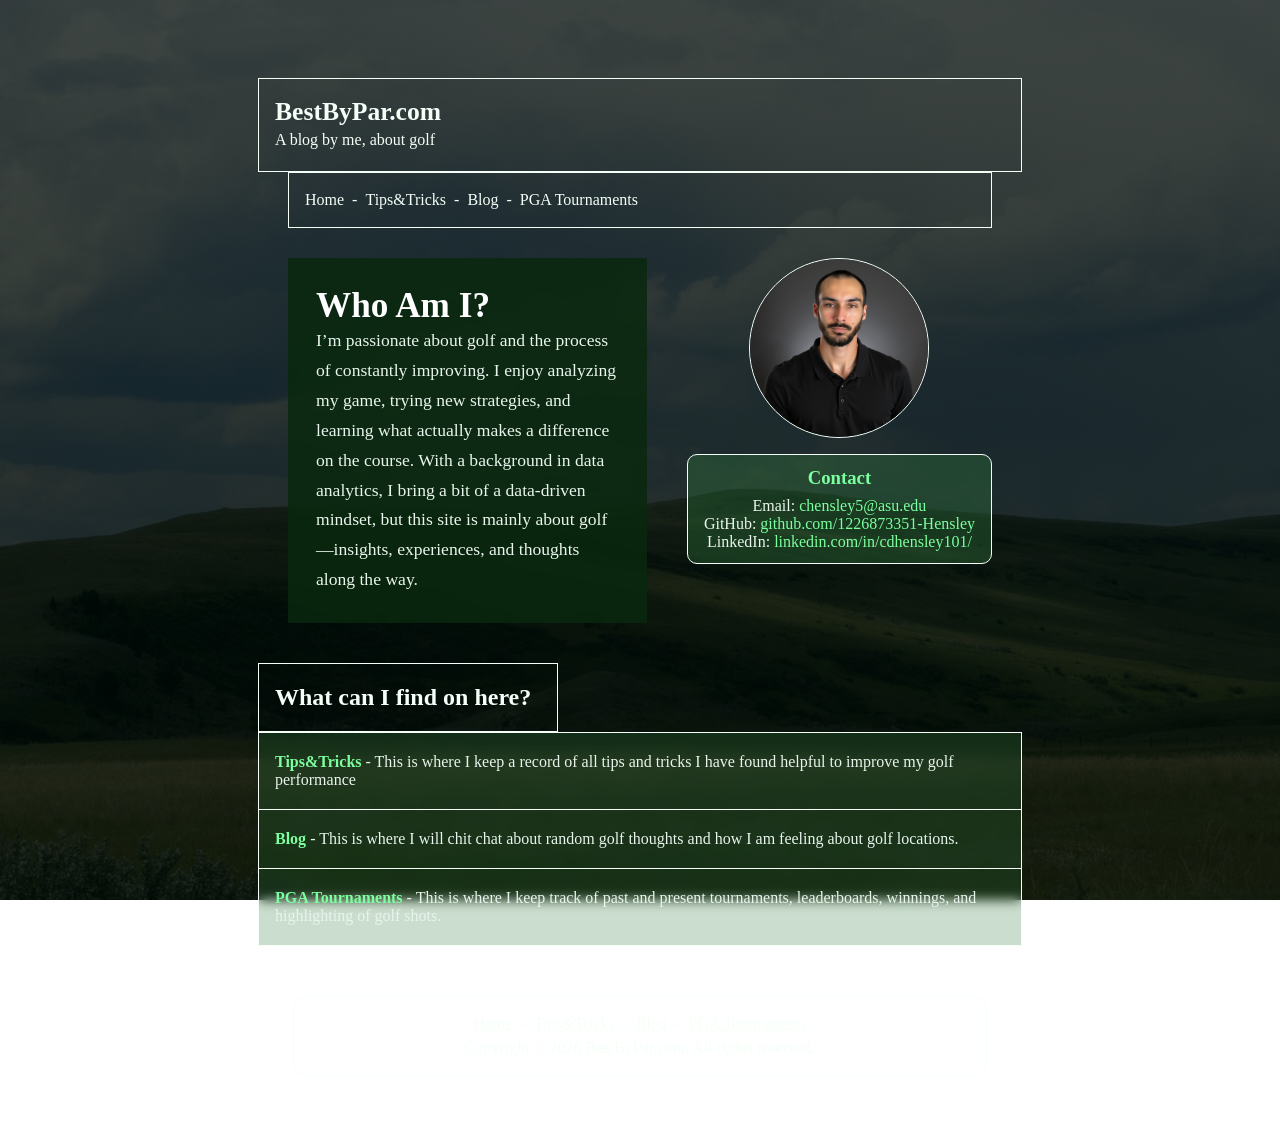
<file: index.html>
<!DOCTYPE html>
<html lang="en">
<head>
  <meta charset="UTF-8" />
  <meta name="viewport" content="width=device-width, initial-scale=1.0" />
  <meta name="description" content="BestByPar.com delivers practical golf tips, swing advice, and insights to help you lower your score and play more consistent golf.">
  <meta name="keywords" content="golf tips, golf blog, improve golf game">
  <title>BestByPar.com</title>
  <link rel="stylesheet" href="style.css" />
</head>
<body>
  <div id="wrapper">

    <header class="site-header">
      <div class="branding">
        <h1>BestByPar.com</h1>
        <p>A blog by me, about golf</p>
      </div>
    </header>

    <nav class="main-nav">
      <a href="index.html">Home</a>
      <span>-</span>
      <a href="TipsAndTricks.html">Tips&amp;Tricks</a>
      <span>-</span>
      <a href="blog.html">Blog</a>
      <span>-</span>
      <a href="pga-tournaments.html">PGA Tournaments</a>
    </nav>

    <main>
      <section class="intro-section">
        <div class="intro-row">

          <div class="about-box">
            <h2>Who Am I?</h2>
          <p>
            I’m passionate about golf and the process of constantly improving. 
            I enjoy analyzing my game, trying new strategies, 
            and learning what actually makes a difference on the course. 
            With a background in data analytics, I bring a bit of a data-driven mindset, 
            but this site is mainly about golf—insights, experiences, and thoughts along the way.
          </p>
          </div>

          <div class="profile-section">
            <div class="profile-circle">
            <img src="headshot.png" alt="Profile Picture" />
            </div>
            <div class="contact-box">
              <h3>Contact</h3>

              <p>Email: 
                <a href="mailto:chensley5@asu.edu" target="_blank" >
                  chensley5@asu.edu
                </a>
              </p>


              <p>GitHub: 
                <a href="https://github.com/1226873351-Hensley" target="_blank">
                  github.com/1226873351-Hensley
                </a>
              </p>

              <p>LinkedIn: 
                <a href="https://www.linkedin.com/in/cdhensley101/" target="_blank">
                  linkedin.com/in/cdhensley101/
                </a>
              </p>
            </div>
        </div>

        </div>
      </section>

      <section class="content-section">
        <div class="section-label">
          <h3>What can I find on here?</h3>
        </div>

        <div class="info-table">
          <div class="info-row">
            <p>
              <strong>Tips&amp;Tricks</strong> - This is where I keep a record of all tips and
              tricks I have found helpful to improve my golf performance
            </p>
          </div>

          <div class="info-row">
            <p>
              <strong>Blog</strong> - This is where I will chit chat about random golf thoughts
              and how I am feeling about golf locations.
            </p>
          </div>

          <div class="info-row">
            <p>
              <strong>PGA Tournaments</strong> - This is where I keep track of past and present
              tournaments, leaderboards, winnings, and highlighting of golf shots.
            </p>
          </div>
        </div>
      </section>
    </main>

    <footer class="site-footer">
      <div class="footer-links">
        <a href="index.html">Home</a>
        <span>-</span>
        <a href="TipsAndTricks.html">Tips&amp;Tricks</a>
        <span>-</span>
        <a href="blog.html">Blog</a>
        <span>-</span>
        <a href="pga-tournaments.html">PGA Tournaments</a>
      </div>
      <p>Copyright © 2026 BestByPar.com. All rights reserved.</p>
    </footer>

  </div>
</body>
</html>
</file>
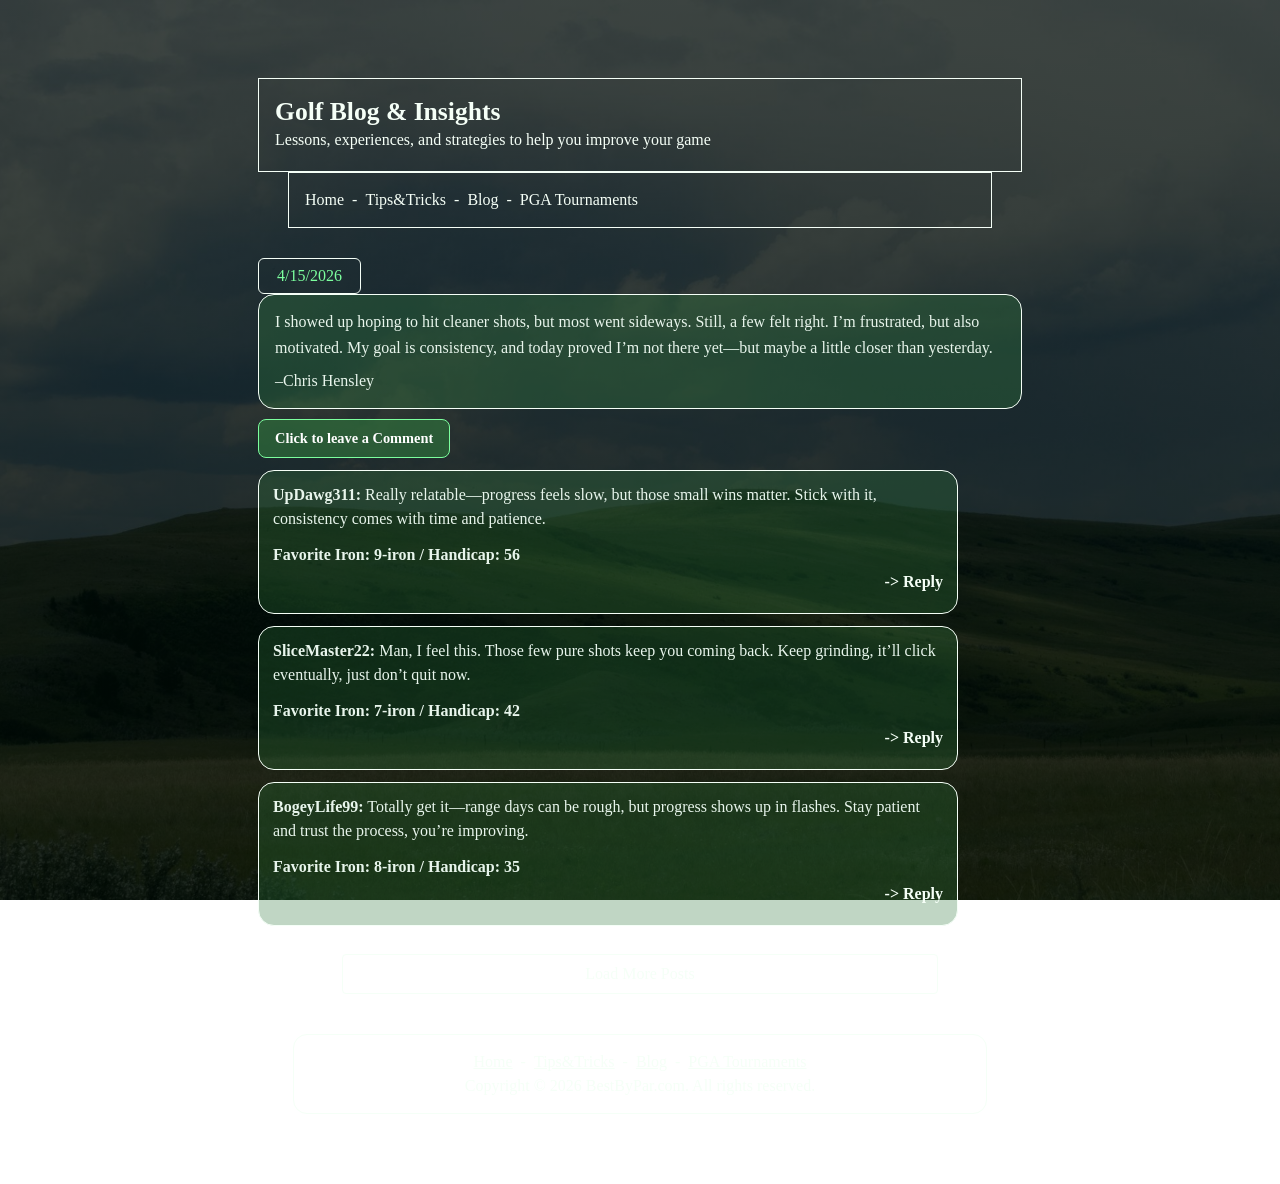
<file: blog.html>
<!DOCTYPE html>
<html lang="en">
<head>
  <meta charset="UTF-8" />
  <meta name="viewport" content="width=device-width, initial-scale=1.0" />
  <meta name="description" content="Read golf insights, personal experiences, and course strategies on the BestByPar blog to improve your mindset and performance.">
  <meta name="keywords" content="golf blog, golf experiences, golf strategy">
  <title>BestByPar.com | Blog</title>
  <link rel="stylesheet" href="style.css" />
</head>
<body>
  <div id="wrapper">

    <header class="site-header">
      <div class="branding">
        <h1>Golf Blog & Insights</h1>
        <p>Lessons, experiences, and strategies to help you improve your game</p>
      </div>
    </header>

    <nav class="main-nav">
      <a href="index.html">Home</a>
      <span>-</span>
      <a href="TipsAndTricks.html">Tips&amp;Tricks</a>
      <span>-</span>
      <a href="blog.html">Blog</a>
      <span>-</span>
      <a href="pga-tournaments.html">PGA Tournaments</a>
    </nav>

    <main>
      <section class="blog-shell">

        <article class="blog-post">
          <div class="post-date">4/15/2026</div>

          <div class="post-entry">
            <p>
              I showed up hoping to hit cleaner shots, but most went sideways.
              Still, a few felt right. I’m frustrated, but also motivated.
              My goal is consistency, and today proved I’m not there yet—but
              maybe a little closer than yesterday.
            </p>
            <p class="post-author">–Chris Hensley</p>
          </div>

          <a href="#" class="comment-button">Click to leave a Comment</a>

          <div class="comment-form hidden-form">
            <input type="text" class="username" placeholder="Username" />
            <input type="text" class="iron" placeholder="Favorite Iron (ex: 7-iron)" />
            <input type="text" class="handicap" placeholder="Handicap" />
            <textarea class="commentText" placeholder="Write your comment..."></textarea>
            <button class="submitComment">Submit</button>
          </div>




          <div class="comment-card">
            <p>
              <strong>UpDawg311:</strong>
              Really relatable—progress feels slow, but those small wins matter.
              Stick with it, consistency comes with time and patience.
            </p>
            <p class="comment-meta">Favorite Iron: 9-iron / Handicap: 56</p>
            <a href="#" class="reply-button">-&gt; Reply</a>
            <div class="replies"></div>
          </div>

          <div class="comment-card">
            <p>
              <strong>SliceMaster22:</strong>
              Man, I feel this. Those few pure shots keep you coming back.
              Keep grinding, it’ll click eventually, just don’t quit now.
            </p>
            <p class="comment-meta">Favorite Iron: 7-iron / Handicap: 42</p>
            <a href="#" class="reply-button">-&gt; Reply</a>
            <div class="replies"></div>
          </div>

          <div class="comment-card">
            <p>
              <strong>BogeyLife99:</strong>
              Totally get it—range days can be rough, but progress shows up
              in flashes. Stay patient and trust the process, you’re improving.
            </p>
            <p class="comment-meta">Favorite Iron: 8-iron / Handicap: 35</p>
            <a href="#" class="reply-button">-&gt; Reply</a>
            <div class="replies"></div>
          </div>
        </article>
        
        <article class="blog-post hidden-post" id="extra-blog-post" style="margin-top: 40px;">
          <div class="post-date">4/08/2026</div>

          <div class="post-entry">
            <p>
              Today felt a little better. My contact was still inconsistent, but I started
              to notice that when I stayed patient and kept my tempo smooth, the ball flight
              improved. It was not perfect, but it felt more repeatable.
            </p>
            <p class="post-author">–Chris Hensley</p>
          </div>

          <a href="#" class="comment-button">Click to leave a Comment</a>

            <div class="comment-form hidden-form">
              <input type="text" class="username" placeholder="Username" />
              <input type="text" class="iron" placeholder="Favorite Iron (ex: 7-iron)" />
              <input type="text" class="handicap" placeholder="Handicap" />
              <textarea class="commentText" placeholder="Write your comment..."></textarea>
              <button class="submitComment">Submit</button>
            </div>


          <div class="comment-card">
            <p>
              <strong>TempoFan12:</strong>
              That sounds like real progress. The shots might not all be there yet,
              but noticing a repeatable pattern is a big step.
            </p>
            <p class="comment-meta">Favorite Iron: 7-iron / Handicap: 24</p>
            <a href="#" class="reply-button">Reply</a>
            <div class="replies"></div>
          </div>
        </article>

      <div class="load-posts">
        <a href="#" id="loadMoreBlogBtn">Load More Posts</a>
      </div>

      </section>
    </main>

    <footer class="site-footer">
      <div class="footer-links">
        <a href="index.html">Home</a>
        <span>-</span>
        <a href="TipsAndTricks.html">Tips&amp;Tricks</a>
        <span>-</span>
        <a href="blog.html">Blog</a>
        <span>-</span>
        <a href="pga-tournaments.html">PGA Tournaments</a>
      </div>
      <p>Copyright © 2026 BestByPar.com. All rights reserved.</p>
    </footer>

  </div>
  <script>
    document.addEventListener("click", function(e) {
      if (e.target.classList.contains("comment-button")) {
        e.preventDefault();

        const blogPost = e.target.closest(".blog-post");
        const form = blogPost.querySelector(".comment-form");

        form.style.display = "block";
      }

      if (e.target.classList.contains("submitComment")) {
        const blogPost = e.target.closest(".blog-post");
        const form = blogPost.querySelector(".comment-form");

        const username = form.querySelector(".username").value;
        const iron = form.querySelector(".iron").value;
        const handicap = form.querySelector(".handicap").value;
        const commentText = form.querySelector(".commentText").value;

        if (!username || !iron || !handicap || !commentText) {
          alert("Please fill out all fields");
          return;
        }

        const newComment = document.createElement("div");
        newComment.classList.add("comment-card");

        newComment.innerHTML = `
          <p><strong>${username}:</strong> ${commentText}</p>
          <p class="comment-meta">Favorite Iron: ${iron} / Handicap: ${handicap}</p>
          <a href="#" class="reply-button">Reply</a>
          <div class="replies"></div>
        `;

        form.insertAdjacentElement("afterend", newComment);

        form.style.display = "none";
        form.querySelector(".username").value = "";
        form.querySelector(".iron").value = "";
        form.querySelector(".handicap").value = "";
        form.querySelector(".commentText").value = "";
      }
    });
  </script>
  <script>
    document.addEventListener("click", function(e) {
      if (e.target.classList.contains("reply-button")) {
        e.preventDefault();

        const commentCard = e.target.closest(".comment-card");

        if (commentCard.querySelector(".reply-form")) return;

        const form = document.createElement("div");
        form.classList.add("reply-form");

        form.innerHTML = `
          <input type="text" placeholder="Username" class="reply-username" />
          <input type="text" placeholder="Favorite Iron" class="reply-iron" />
          <input type="text" placeholder="Handicap" class="reply-handicap" />
          <textarea placeholder="Write a reply..." class="reply-text"></textarea>
          <button class="submit-reply">Submit</button>
        `;

        commentCard.appendChild(form);
      }

      if (e.target.classList.contains("submit-reply")) {
        const form = e.target.closest(".reply-form");
        const commentCard = e.target.closest(".comment-card");

        const username = form.querySelector(".reply-username").value;
        const iron = form.querySelector(".reply-iron").value;
        const handicap = form.querySelector(".reply-handicap").value;
        const text = form.querySelector(".reply-text").value;

        if (!username || !iron || !handicap || !text) {
          alert("Please fill out all fields");
          return;
        }

        const reply = document.createElement("div");
        reply.classList.add("comment-card");

        reply.innerHTML = `
          <p><strong>${username}:</strong> ${text}</p>
          <p class="comment-meta">Favorite Iron: ${iron} / Handicap: ${handicap}</p>
          <a href="#" class="reply-button">Reply</a>
          <div class="replies"></div>
        `;

        commentCard.querySelector(".replies").appendChild(reply);
        form.remove();
      }
    });
  </script>


  <script>
    const loadMoreBlogBtn = document.getElementById("loadMoreBlogBtn");
    const extraBlogPost = document.getElementById("extra-blog-post");

    loadMoreBlogBtn.addEventListener("click", function(e) {
      e.preventDefault();
      extraBlogPost.style.display = "block";
      loadMoreBlogBtn.style.display = "none";
    });
  </script>



</body>
</html>
</file>
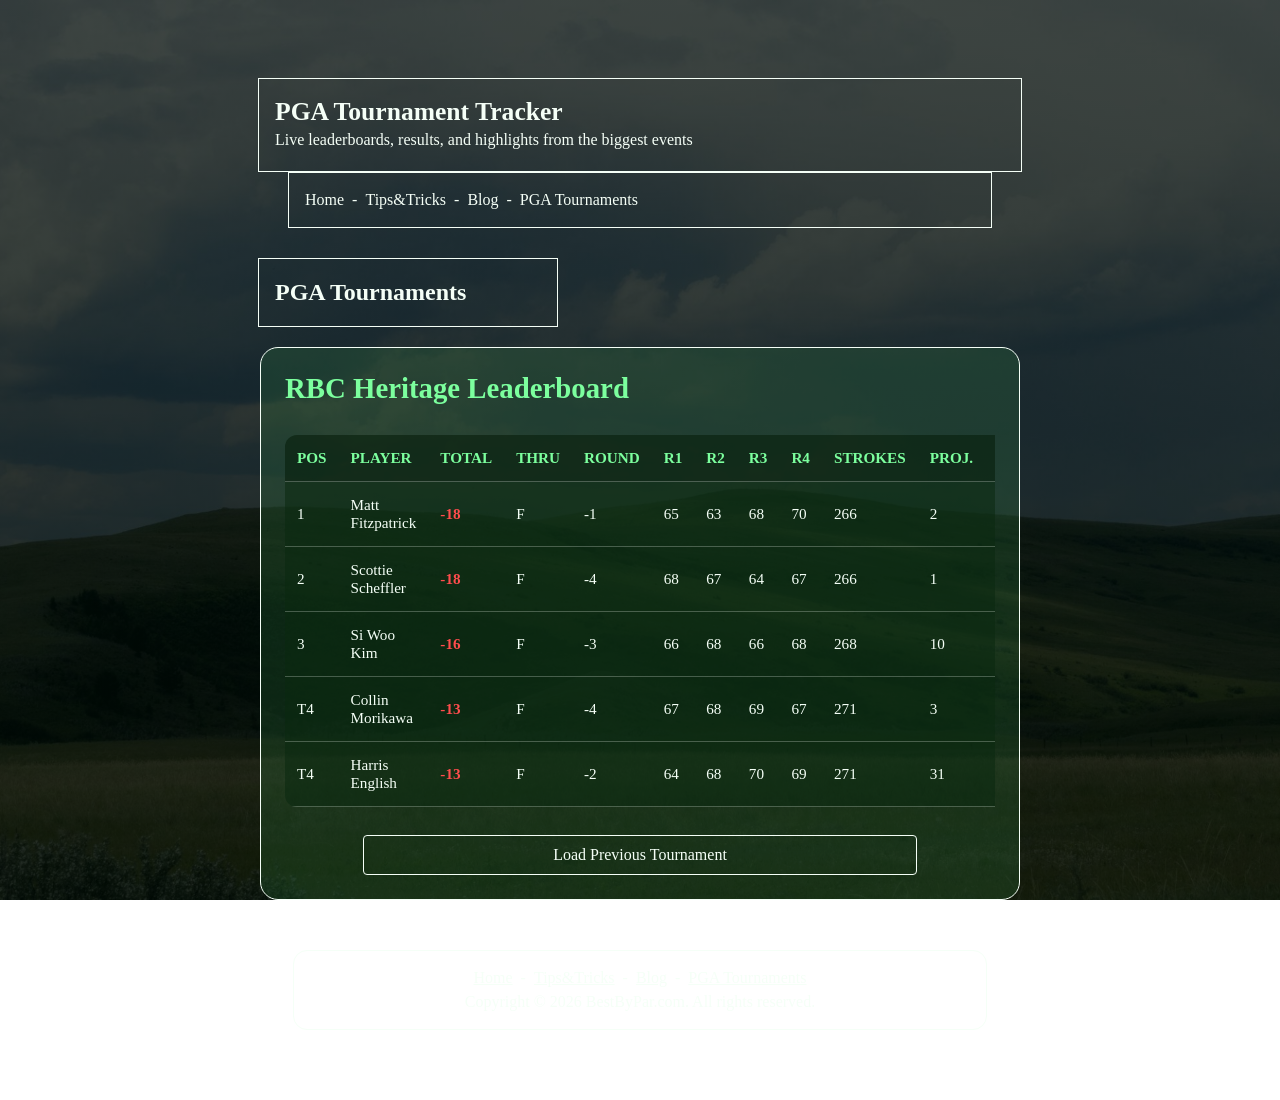
<file: pga-tournaments.html>
<!DOCTYPE html>
<html lang="en">
<head>
  <meta charset="UTF-8" />
  <meta name="viewport" content="width=device-width, initial-scale=1.0" />
  <meta name="description" content="Stay updated with PGA tournament leaderboards, results, and highlights from the biggest golf events.">
  <meta name="keywords" content="PGA tournaments, golf leaderboard, golf results">
  <title>BestByPar.com | PGA Tournaments</title>
  <link rel="stylesheet" href="style.css" />
</head>
<body>
  <div id="wrapper">

    <header class="site-header">
      <div class="branding">
        <h1>PGA Tournament Tracker</h1>
        <p>Live leaderboards, results, and highlights from the biggest events</p>
      </div>
    </header>

    <nav class="main-nav">
      <a href="index.html">Home</a>
      <span>-</span>
      <a href="TipsAndTricks.html">Tips&amp;Tricks</a>
      <span>-</span>
      <a href="blog.html">Blog</a>
      <span>-</span>
      <a href="pga-tournaments.html">PGA Tournaments</a>
    </nav>

    <main>
      <section class="content-section">
        <div class="section-label">
          <h3>PGA Tournaments</h3>
        </div>

        <div class="leaderboard-box">
          <h2>
            <a href="https://rbcheritage.com/" target="_blank" class="leaderboard-link">
              RBC Heritage Leaderboard
            </a>
        </h2>
        <div class="table-wrapper">
            <table class="leaderboard-table">
            <thead>
                <tr>
                <th>POS</th>
                <th>PLAYER</th>
                <th>TOTAL</th>
                <th>THRU</th>
                <th>ROUND</th>
                <th>R1</th>
                <th>R2</th>
                <th>R3</th>
                <th>R4</th>
                <th>STROKES</th>
                <th>PROJ.</th>
                <th>STARTING</th>
                </tr>
            </thead>
            <tbody>
                <tr>
                <td>1</td>
                <td>Matt Fitzpatrick</td>
                <td class="score-red">-18</td>
                <td>F</td>
                <td>-1</td>
                <td>65</td>
                <td>63</td>
                <td>68</td>
                <td>70</td>
                <td>266</td>
                <td>2</td>
                <td>5</td>
                </tr>
                <tr>
                <td>2</td>
                <td>Scottie Scheffler</td>
                <td class="score-red">-18</td>
                <td>F</td>
                <td>-4</td>
                <td>68</td>
                <td>67</td>
                <td>64</td>
                <td>67</td>
                <td>266</td>
                <td>1</td>
                <td>2</td>
                </tr>
                <tr>
                <td>3</td>
                <td>Si Woo Kim</td>
                <td class="score-red">-16</td>
                <td>F</td>
                <td>-3</td>
                <td>66</td>
                <td>68</td>
                <td>66</td>
                <td>68</td>
                <td>268</td>
                <td>10</td>
                <td>19</td>
                </tr>
                <tr>
                <td>T4</td>
                <td>Collin Morikawa</td>
                <td class="score-red">-13</td>
                <td>F</td>
                <td>-4</td>
                <td>67</td>
                <td>68</td>
                <td>69</td>
                <td>67</td>
                <td>271</td>
                <td>3</td>
                <td>4</td>
                </tr>
                <tr>
                <td>T4</td>
                <td>Harris English</td>
                <td class="score-red">-13</td>
                <td>F</td>
                <td>-2</td>
                <td>64</td>
                <td>68</td>
                <td>70</td>
                <td>69</td>
                <td>271</td>
                <td>31</td>
                <td>55</td>
                </tr>
            </tbody>
            </table>
        </div>
        <article class="leaderboard-box hidden-tournament" id="previousTournament">
        <h2>
            <a href="#" target="_blank" class="leaderboard-link">
            Masters Tournament Leaderboard
            </a>
        </h2>
        <div class="table-wrapper">
            <table class="leaderboard-table">
                <thead>
                <tr>
                    <th>POS</th>
                    <th>PLAYER</th>
                    <th>TOTAL</th>
                    <th>THRU</th>
                    <th>ROUND</th>
                    <th>R1</th>
                    <th>R2</th>
                    <th>R3</th>
                    <th>R4</th>
                    <th>STROKES</th>
                    <th>PROJ.</th>
                    <th>STARTING</th>
                </tr>
                </thead>
                <tbody>
                <tr>
                    <td>1</td>
                    <td>Rory McIlroy</td>
                    <td class="score-red">-12</td>
                    <td>F</td>
                    <td>-1</td>
                    <td>67</td>
                    <td>65</td>
                    <td>73</td>
                    <td>71</td>
                    <td>276</td>
                    <td>7</td>
                    <td>31</td>
                </tr>
                <tr>
                    <td>2</td>
                    <td>Scottie Scheffler</td>
                    <td class="score-red">-11</td>
                    <td>F</td>
                    <td>-4</td>
                    <td>70</td>
                    <td>74</td>
                    <td>65</td>
                    <td>68</td>
                    <td>277</td>
                    <td>2</td>
                    <td>7</td>
                </tr>
                <tr>
                    <td>T3</td>
                    <td>Tyrrell Hatton</td>
                    <td class="score-red">-10</td>
                    <td>F</td>
                    <td>-6</td>
                    <td>74</td>
                    <td>66</td>
                    <td>72</td>
                    <td>66</td>
                    <td>278</td>
                    <td>-</td>
                    <td>-</td>
                </tr>
                <tr>
                    <td>T3</td>
                    <td>Russell Henley</td>
                    <td class="score-red">-10</td>
                    <td>F</td>
                    <td>-4</td>
                    <td>73</td>
                    <td>71</td>
                    <td>66</td>
                    <td>68</td>
                    <td>278</td>
                    <td>15</td>
                    <td>29</td>
                </tr>
                <tr>
                    <td>T3</td>
                    <td>Justin Rose</td>
                    <td class="score-red">-10</td>
                    <td>F</td>
                    <td>-2</td>
                    <td>70</td>
                    <td>69</td>
                    <td>69</td>
                    <td>70</td>
                    <td>278</td>
                    <td>12</td>
                    <td>22</td>
                </tr>
                </tbody>
            </table>
        </div>
        </article>
        
        <div class="load-posts">
            <a href="#" id="loadPreviousTournamentBtn">Load Previous Tournament</a>
        </div>

      </section>
    </main>

    <footer class="site-footer">
      <div class="footer-links">
        <a href="index.html">Home</a>
        <span>-</span>
        <a href="TipsAndTricks.html">Tips&amp;Tricks</a>
        <span>-</span>
        <a href="blog.html">Blog</a>
        <span>-</span>
        <a href="pga-tournaments.html">PGA Tournaments</a>
      </div>
      <p>Copyright © 2026 BestByPar.com. All rights reserved.</p>
    </footer>

  </div>

    <script>
        const loadPreviousTournamentBtn = document.getElementById("loadPreviousTournamentBtn");
        const previousTournament = document.getElementById("previousTournament");

        loadPreviousTournamentBtn.addEventListener("click", function(e) {
            e.preventDefault();
            previousTournament.style.display = "block";
            loadPreviousTournamentBtn.style.display = "none";
        });
    </script>


</body>
</html>
</file>
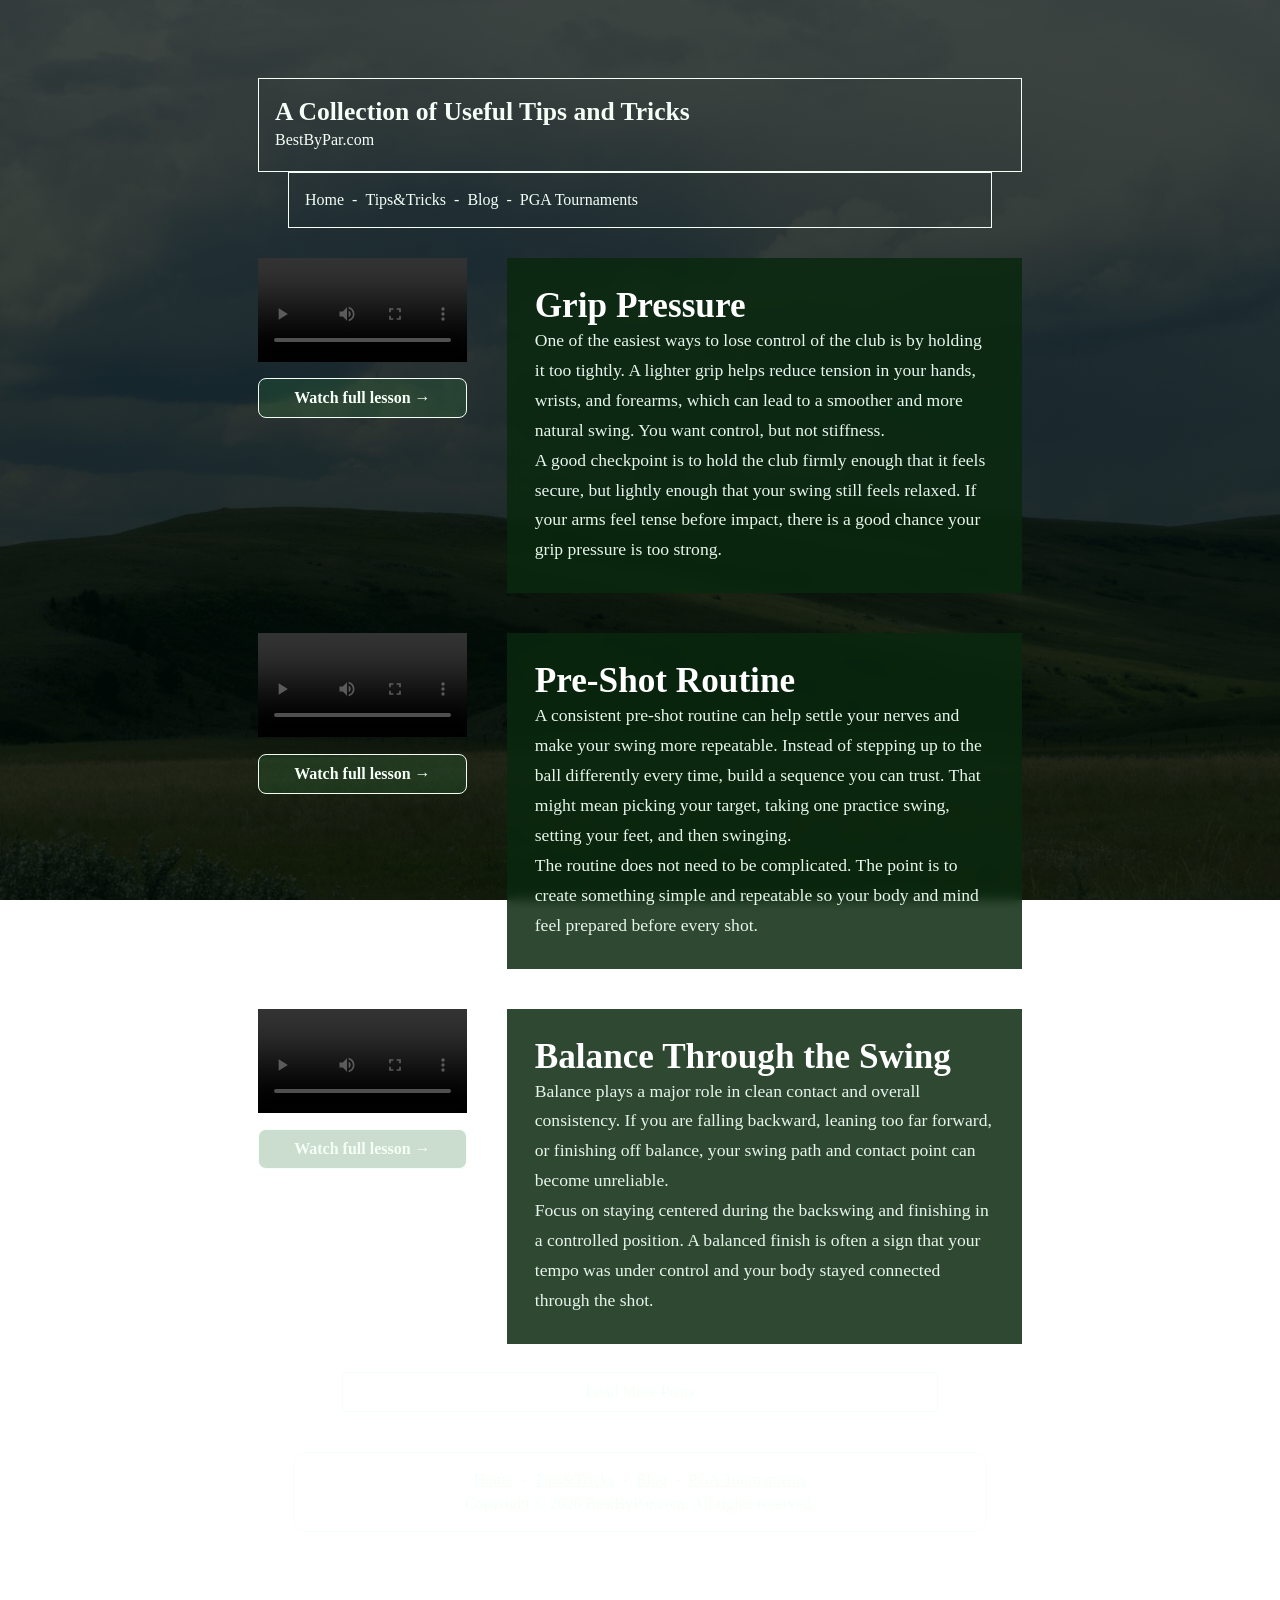
<file: TipsAndTricks.html>
<!DOCTYPE html>
<html lang="en">
<head>
  <meta charset="UTF-8" />
  <meta name="viewport" content="width=device-width, initial-scale=1.0" />
  <meta name="description" content="Simple, actionable golf tips and tricks to improve your swing, accuracy, and consistency on the course.">
  <meta name="keywords" content="golf tips, swing tips, golf drills">
  <title>BestByPar.com | Tips&amp;Tricks</title>
  <link rel="stylesheet" href="style.css" />
</head>

<body>
  <div id="wrapper">

    <header class="site-header">
      <div class="branding">
        <h1>A Collection of Useful Tips and Tricks</h1>
        <p>BestByPar.com</p>
      </div>
    </header>

    <nav class="main-nav">
      <a href="index.html">Home</a>
      <span>-</span>
      <a href="TipsAndTricks.html">Tips&amp;Tricks</a>
      <span>-</span>
      <a href="blog.html">Blog</a>
      <span>-</span>
      <a href="pga-tournaments.html">PGA Tournaments</a>
    </nav>

    <main>
      <section class="blog-shell">

        <article class="blog-post">
          <div class="intro-row">
            <div class="tip-media">
              <video controls preload="metadata">
                <source src="Moe Norman explains his right hand grip.mp4" type="video/mp4" />
                Your browser does not support the video tag.
              </video>
                <div class="video-box">
                    <a href="https://www.youtube.com/shorts/81P9rCyZ_GI" target="_blank">
                    Watch full lesson →
                    </a>
                </div>
            </div>

            <div class="about-box">
              <h2>Grip Pressure</h2>
              <p>
                One of the easiest ways to lose control of the club is by holding it too tightly.
                A lighter grip helps reduce tension in your hands, wrists, and forearms, which can
                lead to a smoother and more natural swing. You want control, but not stiffness.
              </p>
              <p>
                A good checkpoint is to hold the club firmly enough that it feels secure, but lightly
                enough that your swing still feels relaxed. If your arms feel tense before impact,
                there is a good chance your grip pressure is too strong.
              </p>
            </div>
          </div>
        </article>

        <article class="blog-post" style="margin-top: 40px;">
          <div class="intro-row">
            <div class="tip-media">
              <video controls preload="metadata">
                <source src= "Tiger Woods Driver Pre Shot Routine.mp4" type="video/mp4" />
                Your browser does not support the video tag.
              </video>
                <div class="video-box">
                    <a href="https://www.youtube.com/shorts/2HcxUd7HCI8" target="_blank">
                    Watch full lesson →
                    </a>
                </div>
            </div>
            <div class="about-box">
              <h2>Pre-Shot Routine</h2>
              <p>
                A consistent pre-shot routine can help settle your nerves and make your swing more repeatable.
                Instead of stepping up to the ball differently every time, build a sequence you can trust.
                That might mean picking your target, taking one practice swing, setting your feet, and then swinging.
              </p>
              <p>
                The routine does not need to be complicated. The point is to create something simple and repeatable
                so your body and mind feel prepared before every shot.
              </p>
            </div>
          </div>
        </article>

        <article class="blog-post" style="margin-top: 40px;">
          <div class="intro-row">
            <div class="tip-media">
              <video controls preload="metadata">
                <source src= "Weight on Lead Foot.mp4" type="video/mp4" />
                Your browser does not support the video tag.
              </video>
                <div class="video-box">
                    <a href="https://www.youtube.com/shorts/NjBCDwWfY68" target="_blank">
                    Watch full lesson →
                    </a>
                </div>
            </div>

            <div class="about-box">
              <h2>Balance Through the Swing</h2>
              <p>
                Balance plays a major role in clean contact and overall consistency. If you are falling backward,
                leaning too far forward, or finishing off balance, your swing path and contact point can become unreliable.
              </p>
              <p>
                Focus on staying centered during the backswing and finishing in a controlled position. A balanced finish
                is often a sign that your tempo was under control and your body stayed connected through the shot.
              </p>
            </div>
          </div>
        </article>
      <article class="blog-post hidden-post" id="extra-post" style="margin-top: 40px;">
        <div class="intro-row">
          <div class="tip-media">
            <video controls preload="metadata">
              <source src="Creating tempo. Heres a simple drill that really helped me improve my overall tempo.mp4" type="video/mp4" />
            Your browser does not support the video tag.
            </video>

          <div class="video-box">
            <a href="https://www.youtube.com/shorts/l3GhL_ryg9c" target="_blank">
              Watch full lesson →
            </a>
          </div>
        </div>

        <div class="about-box">
          <h2>Tempo & Smooth Swing</h2>
          <p>
            One of the biggest differences between inconsistent and consistent golfers is tempo.
            Many players rush the downswing, which leads to poor contact and loss of control.
            A smooth, steady rhythm helps your body stay connected and your swing stay on plane.
          </p>
          <p>
            Think of your swing as a 3:1 ratio—your backswing should take about three times as long
            as your downswing. Focus on staying relaxed and letting the club do the work.
            If your finish is balanced and controlled, your tempo was likely in a good place.
          </p>
        </div>
      </div>
    </article>
        <div class="load-posts">
          <a href="#" id="loadMoreBtn">Load More Posts</a>
        </div>

      </section>
    </main>

    <footer class="site-footer">
      <div class="footer-links">
        <a href="index.html">Home</a>
        <span>-</span>
        <a href="TipsAndTricks.html">Tips&amp;Tricks</a>
        <span>-</span>
        <a href="blog.html">Blog</a>
        <span>-</span>
        <a href="pga-tournaments.html">PGA Tournaments</a>
      </div>
      <p>Copyright © 2026 BestByPar.com. All rights reserved.</p>
    </footer>

  </div>

<script>
  const loadMoreBtn = document.getElementById("loadMoreBtn");
  const extraPost = document.getElementById("extra-post");

  loadMoreBtn.addEventListener("click", function(e) {
    e.preventDefault();
    extraPost.style.display = "block";
    loadMoreBtn.style.display = "none";
  });
</script>

</body>
</html>
</file>
<file: style.css>
* {
  box-sizing: border-box;
  margin: 0;
  padding: 0;
}

:root {
  --text: #f5fff7;       
  --background: #000a05;
  --primary: #d4f5db;     
  --secondary: #0b3515;
  --accent: #7CFF9E;     
}
body {
  background:
    linear-gradient(rgba(0, 10, 5, 0.75), rgba(0, 10, 5, 0.85)),
    url("Grennhills.jpg");

  background-size: cover;
  background-position: center;
  background-attachment: fixed;
}

#wrapper {
  width: 95%;
  max-width: 820px;
  margin: 20px auto;
  padding: 28px 28px 40px;
  border: none;            
  border-radius: 0;          
}

.site-header {
  width: 100%;
  max-width: 1000px;     
  margin: 30px auto 0;  
  padding: 18px 16px 22px;
  border: 1.5px solid var(--text);
  background-color: transparent;
}

.intro-row {
  display: flex;
  align-items: flex-start; 
  gap: 40px;
}


.about-box {
  flex: 2;
}

.about-box,
.info-row {
  background: rgba(10, 40, 15, 0.85);  
  backdrop-filter: blur(6px);         
}

h1, h2, h3 {
  color: #ffffff;
}

p {
  color: #e8f5ec;
}


.profile-circle {
  flex: 1;
  max-width: 180px;
}

.tip-media {
  flex: 1;          /* smaller portion */
  max-width: 350px; /* control size */            
}


.video-box {
  width: 100%;
  margin-top: 12px;
  padding: 10px 12px;
  border: 1.5px solid var(--text);
  border-radius: 8px;
  text-align: center;
  background-color: rgba(47, 120, 60, 0.25);
}


.video-box a {
  color: var(--text);
  text-decoration: none;
  font-weight: bold;
}

.video-box a:hover {
  color: var(--accent);
}

.video-link {
  display: block;
  text-align: center;
  padding: 8px 10px;
  border: 1.5px solid var(--accent);
  border-radius: 6px;
  color: var(--text);
  background-color: rgba(47, 120, 60, 0.4);
}

.video-link:hover {
  background-color: rgba(47, 120, 60, 0.2);
}



.tip-media video,
.tip-media iframe,
.tip-media img {
  width: 100%;
  height: 100%;
  object-fit: cover;
}


.branding h1 {
  font-size: 1.6rem;
  color: var(--text);
  margin-bottom: 4px;
}

.branding p {
  font-size: 1rem;
  color: var(--text);
}

.main-nav {
  border: 1.5px solid var(--text);
  padding: 18px 16px;
  margin: 0 30px 30px;
  background-color: transparent;
}

.main-nav a {
  color: var(--text);
  text-decoration: none;
  font-size: 1rem;
}

.main-nav a:hover {
  color: var(--accent);
}

.main-nav span {
  margin: 0 4px;
  color: var(--text);
}

.hidden-post {
  display: none;
}

.hidden-form {
  display: none;
}

.comment-form {
  margin-top: 15px;
  padding: 15px;
  border: 1.5px solid var(--text);
  border-radius: 12px;
  background-color: rgba(47, 120, 60, 0.35);
}

.contact-box a {
  color: var(--accent);
  text-decoration: none;
}

.contact-box a:hover {
  text-decoration: underline;
}

.profile-section {
  display: flex;
  flex-direction: column;
  align-items: center;
  gap: 16px;
}

.contact-box {
  display: inline-block;      /* key change */
  padding: 12px 16px;
  border: 1.5px solid var(--text);
  border-radius: 10px;
  background-color: rgba(47, 120, 60, 0.35);
  text-align: center;
}

.contact-box h3 {
  margin-bottom: 8px;
  color: var(--accent);
}

.comment-form input,
.comment-form textarea {
  width: 100%;
  margin-bottom: 10px;
  padding: 8px;
  border-radius: 6px;
  border: none;
}

.comment-form button {
  padding: 8px 12px;
  background-color: var(--accent);
  border: none;
  border-radius: 6px;
  cursor: pointer;
}

.replies {
  margin-left: 20px;
  margin-top: 10px;
}

.reply-card {
  border-left: 2px solid var(--accent);
  padding-left: 10px;
  margin-top: 8px;
  font-size: 0.95rem;
}

.intro-section {
  display: flex;
  justify-content: space-between;
  align-items: center;
  gap: 40px;
  margin: 20px 30px 40px;
  flex-wrap: wrap;
}

.about-box {
  flex: 2.2;        /* takes more space than video */
  padding: 28px;    /* slightly larger feel */
}

.about-box h2 {
  font-size: 2.2rem;
}

.about-box p {
  font-size: 1.1rem;
  line-height: 1.7;
}

.hidden-tournament {
  display: none;
}

.profile-circle {
  width: 240px;
  height: 240px;
  border: 1.5px solid var(--text);
  border-radius: 50%;
  display: flex;
  justify-content: center;
  align-items: center;
  overflow: hidden;
  background-color: transparent;
}

.profile-circle img {
  width: 100%;
  height: 100%;
  object-fit: cover;
  border-radius: 50%;
}

.leaderboard-link {
  display: inline-block;
  margin-bottom: 12px;
  color: var(--accent);
  text-decoration: none;
  font-weight: bold;
}

.leaderboard-link:hover {
  text-decoration: underline;
}

.content-section {
  margin: 0 auto 50px;
}

.section-label {
  width: 300px;
  border: 1.5px solid var(--text);
  padding: 20px 16px;
  background-color: transparent;
}

.section-label h3 {
  font-size: 1.5rem;
  color: var(--text);
}

.info-table {
  width: 100%;
  border: 1.5px solid var(--text);
  border-top: none;
}

.info-row {
  border-top: 1.5px solid var(--text);
  padding: 20px 16px;
  background-color: rgba(47, 120, 60, 0.25); 
}


.info-row p {
  font-size: 1rem;
}

.info-row strong {
  color: var(--accent);
} 

.blog-shell {
  width: 100%;
  margin: 20px 0 40px;
  padding: 0;
  border: none;
}

.blog-post {
  width: 100%;
  max-width: 900px;
  margin: 0 auto;
}

.post-date {
  display: inline-block;
  color: var(--accent);
  border: 1.5px solid var(--text);
  border-radius: 6px;
  padding: 8px 18px;
  margin-bottom: 0;
}

/* BLOG */
.post-entry {
  border: 1.5px solid var(--text);
  border-radius: 16px;
  padding: 14px 16px;
  background-color: rgba(47, 120, 60, 0.35);  
}

.post-entry p {
  line-height: 1.6;
}

.post-author {
  margin-top: 8px;
}

.comment-button {
  display: inline-block;
  margin-top: 10px;
  padding: 10px 16px;

  color: #ffffff;
  background-color: rgba(47, 120, 60, 0.6);

  border: 1.5px solid var(--accent);
  border-radius: 8px;

  text-decoration: none;
  font-size: 0.9rem;
  font-weight: bold;
}

.comment-button:hover,
.load-posts a:hover {
  background-color: rgba(47, 120, 60, 0.25);
}

.comment-card {
  width: 100%;
  max-width: 700px;
  border: 1.5px solid var(--text);
  border-radius: 16px;
  padding: 12px 14px;
  margin-top: 12px;
  background-color: rgba(47, 120, 60, 0.30);  
}

.comment-card p {
  line-height: 1.5;
}

.comment-meta {
  margin-top: 12px;
  font-weight: bold;
}

.reply-button {
  display: block;
  text-align: right;
  color: var(--text);
  text-decoration: none;
  margin-top: 6px;
  font-weight: bold;
}

.reply-button:hover {
  color: var(--accent);
}

.load-posts {
  text-align: center;
  margin-top: 28px;
}

.load-posts a {
  display: inline-block;
  width: 78%;
  border: 1.5px solid var(--text);
  border-radius: 4px;
  padding: 10px 0;
  color: var(--text);
  text-decoration: none;
}

.site-footer {
  border: 1.5px solid var(--text);
  border-radius: 14px;
  text-align: center;
  padding: 18px 16px;
  margin: 0 35px 10px;
  background-color: transparent;
}

.footer-links {
  margin-bottom: 6px;
}

.footer-links a {
  color: var(--text);
  text-decoration: underline;
  font-size: 1rem;
}

.footer-links span {
  margin: 0 4px;
  color: var(--text);
}

.site-footer p {
  font-size: 1rem;
  color: var(--text);
}


.table-wrapper {
  width: 100%;
  overflow-x: auto;
}


.leaderboard-box {
  max-width: 760px;
  margin: 20px auto 0;
  margin-top: 20px;
  padding: 24px;
  border: 1.5px solid var(--text);
  border-radius: 18px;
  background-color: rgba(47, 120, 60, 0.25);
}

.leaderboard-box h2 {
  margin-bottom: 18px;
  color: var(--text);
  font-size: 1.8rem;
}

.leaderboard-table {
  font-size: 0.85rem;
  width: 100%;
  margin: 0 auto;
  border-collapse: collapse;
  color: var(--text);
  background-color: rgba(10, 40, 15, 0.55);
  border-radius: 12px;
  overflow: hidden;
}

.leaderboard-table th,
.leaderboard-table td {
  padding: 10px 8px;
  padding: 14px 12px;
  text-align: left;
  border-bottom: 1px solid rgba(245, 255, 247, 0.25);
  font-size: 0.95rem;
}

.leaderboard-table th {
  color: var(--accent);
  font-weight: bold;
  background-color: rgba(0, 0, 0, 0.15);
}

.leaderboard-table tbody tr:hover {
  background-color: rgba(124, 255, 158, 0.08);
}

.score-red {
  color: #ff4d4d;
  font-weight: bold;
}


/* Responsive */
@media (max-width: 900px) {
  #wrapper {
    border-radius: 50px;
    padding: 20px;
  }

  .site-header,
  .main-nav,
  .intro-section,
  .content-section,
  .blog-shell,
  .site-footer {
    margin-left: 0;
    margin-right: 0;
  }

.site-header {
  width: 100%;
  max-width: 1000px;   
  margin: 30px auto 0; /* centers it */
  padding: 18px 16px 22px;
  border: 1.5px solid var(--text);
}
 .main-nav {
  width: 100%;
  max-width: 1000px;
  margin: 0 auto 30px;
}

  .intro-section {
    flex-direction: column;
    align-items: flex-start;
  }

  .profile-circle {
    margin: 0 auto;
  }

  .section-label,
  .info-table,
  .blog-post,
  .comment-card,
  .load-posts a {
    width: 100%;
    max-width: 100%;
  }

  .blog-shell {
    border-radius: 32px;
    padding: 24px 16px;
  }
}
</file>
